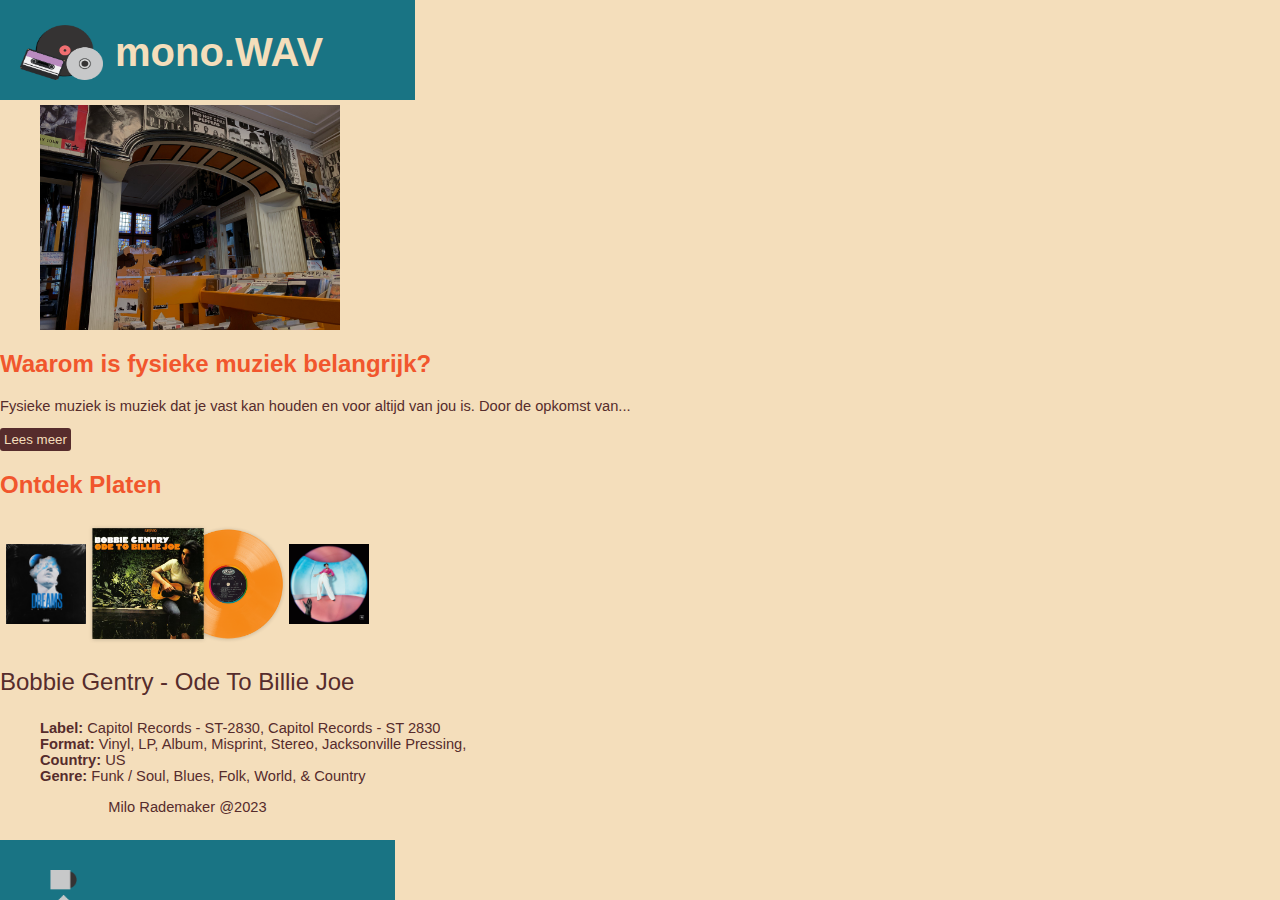
<file: mono.WAV web/index.html>
<!DOCTYPE html>
<html lang="en">

    <head>
        <meta charset="UTF-8">
        <meta name="viewport" content="width=device-width, initial-scale=1.0">
        <link href="style.css" rel="stylesheet">
        <title>mono.WAV</title>
        <link rel="icon" type="image/x-icon" href="photos/favicon-cassette.png">
    </head>

    <body>
        <header>
            <div class="flex-container">
                <img class="small" src="photos/vintage-records.png" alt="Vintage Records">
                <div>mono.WAV</div>
            </div>
        </header>

        <main>
            <img class="center" src="photos/IMG_0386.jpg" alt="Record Store">
            <h2>Waarom is fysieke muziek belangrijk?</h2>
            <p>Fysieke muziek is muziek dat je vast kan houden en voor altijd van jou is. Door de opkomst van...</p>
            <button>Lees meer</button>
            <h2>Ontdek Platen</h2>
            <div class="container">
                <img class="small2" src="photos/album2.jpg" alt="DREAMS album">
                <img class="medium" src="photos/album1.png" alt="ODE to Billy Joe album">
                <img class="small2" src="photos/album3.jpg" alt="Harry Styles album">
            </div>
            <h3>Bobbie Gentry - Ode To Billie Joe</h3>
            <ul>
                <li><b>Label:</b> Capitol Records - ST-2830, Capitol Records - ST 2830</li>
                <li><b>Format:</b> Vinyl, LP, Album, Misprint, Stereo, Jacksonville Pressing,</li>
                <li><b>Country:</b> US</li>
                <li><b>Genre:</b> Funk / Soul, Blues, Folk, World, & Country</li>
            </ul>
        </main>

        <footer>
            <p>Milo Rademaker @2023</p>
        </footer>

        <nav>
            <ul>
                <li><a href="records.html"><img class="tiny" src="photos/icon-record.png" alt="nav records"></a></li>
                <li><a href="index.html"><img class="tiny" src="photos/icon-home.png" alt="nav home"></a></li>
                <li><a href="winkels.html"><img class="tiny" src="photos/icon-bag.png" alt="nav winkels"></a></li>
            </ul>
        </nav>
    </body>
</html>
</file>
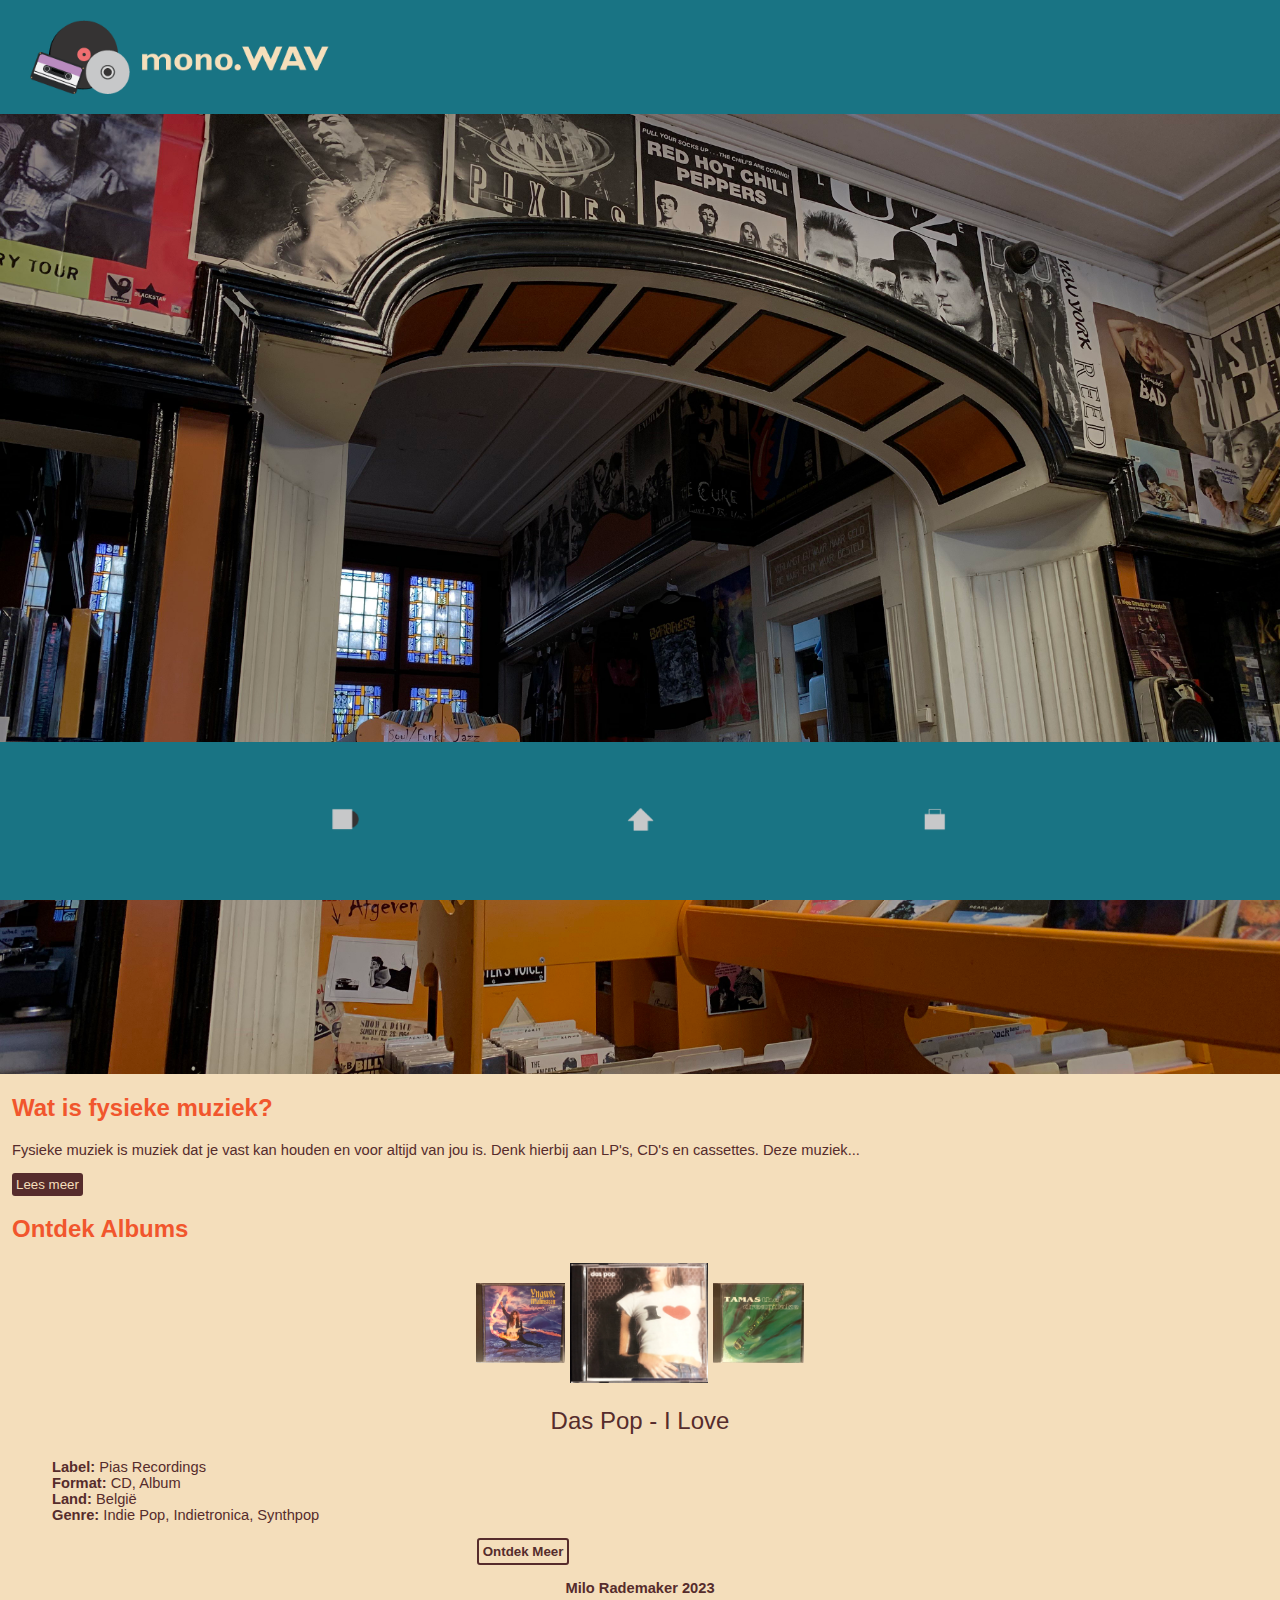
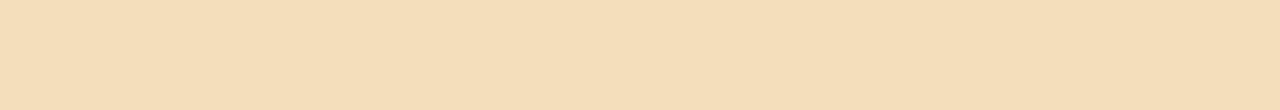
<file: web/index.html>
<!DOCTYPE html>
<html lang="en">

    <head>
        <meta charset="UTF-8">
        <meta name="viewport" content="width=device-width, initial-scale=1.0">
        <link href="style.css" rel="stylesheet">
        <title>mono.WAV</title>
        <link rel="icon" type="image/x-icon" href="photos/favicon-cassette.png">
    </head>

    <body>
        <header>
            <div class="flex-container">
                <a href="index.html"><img class="logo" src="photos/mono.wav-logo.png" alt="Mono.WAV logo"></a>
            </div>
        </header>

        <main>
            <img src="photos/IMG_0386.jpg" alt="Record Store">
            
            <div class="wrap">
                <h2>Wat is fysieke muziek?</h2>
                <p>Fysieke muziek is muziek dat je vast kan houden en voor altijd van jou is. Denk hierbij aan LP's, CD's en
                    cassettes. Deze muziek...</p>
                <button class="button1">Lees meer</button>
                <h2>Ontdek Albums</h2>
                <div class="container">
                    <img class="small2" src="photos/album2.jpg" alt="Malmsteen album">
                    <img class="medium" src="photos/album1.jpg" alt="Das Pop album">
                    <img class="small2" src="photos/album3.jpg" alt="Tamas the dreamlake album">
                </div>
                <h3 class="aligncenter">Das Pop - I Love</h3>
                <ul>
                    <li><b>Label:</b> Pias Recordings</li>
                    <li><b>Format:</b> CD, Album</li>
                    <li><b>Land:</b> België</li>
                    <li><b>Genre:</b> Indie Pop, Indietronica, Synthpop</li>
                </ul>
                <button onclick="location.href= 'records.html'" class="button2">Ontdek Meer</button>
            </div>
        </main>

        <footer>
            <p><b>Milo Rademaker 2023</b></p>
        </footer>

        <nav>
            <ul>
                <li><a href="records.html"><img class="tiny" src="photos/icon-record2.png" alt="nav records"></a></li>
                <li><a href="index.html"><img class="tiny" src="photos/icon-home2.png" alt="nav home"></a></li>
                <li><a href="winkels.html"><img class="tiny" src="photos/icon-bag2.png" alt="nav winkels"></a></li>
            </ul>
        </nav>
    </body>
</html>
</file>
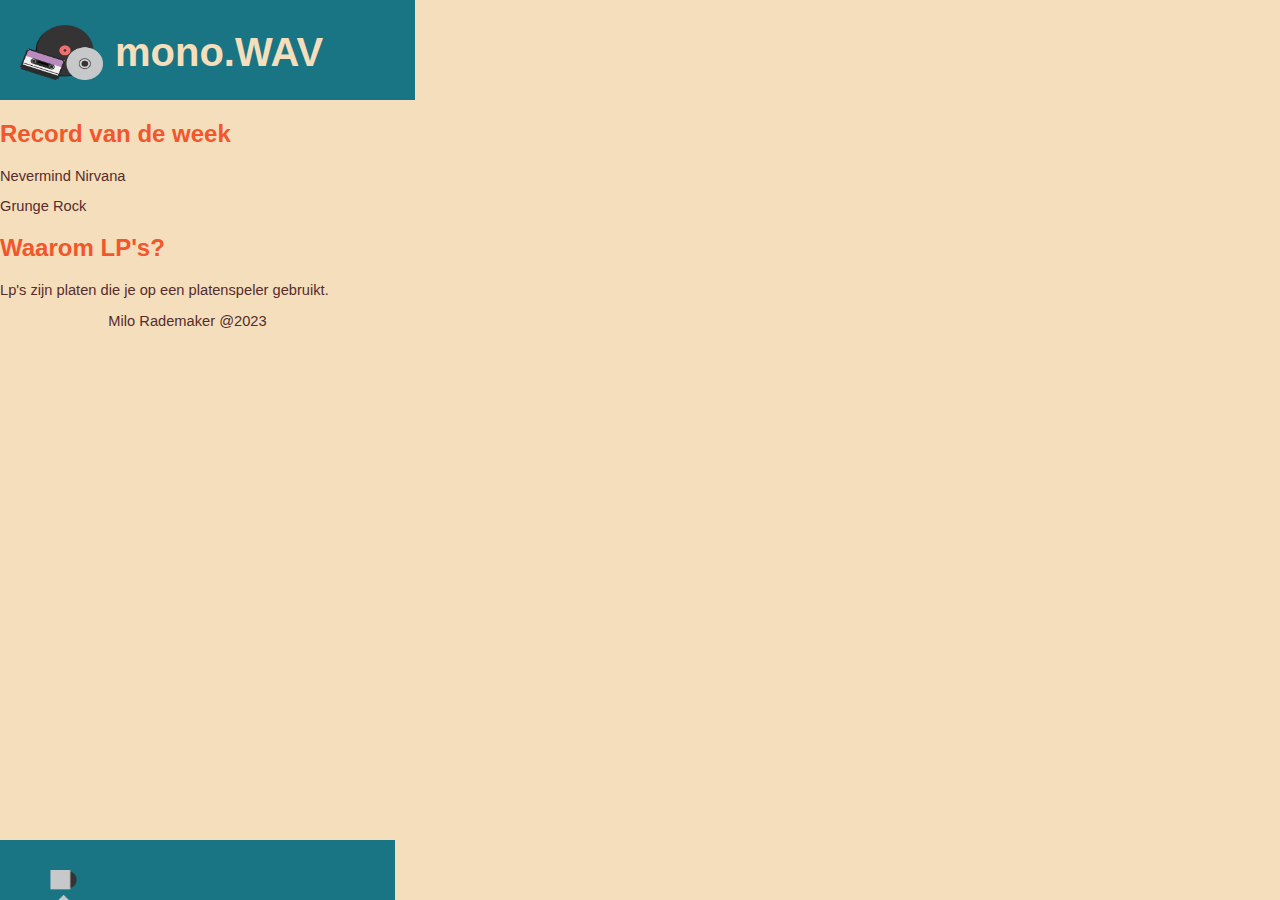
<file: mono.WAV web/records.html>
<!DOCTYPE html>
<html lang="en">

    <head>
        <meta charset="UTF-8">
        <meta name="viewport" content="width=device-width, initial-scale=1.0">
        <link href="style.css" rel="stylesheet">
        <title>mono.WAV</title>
        <link rel="icon" type="image/x-icon" href="photos/favicon-cassette.png">
    </head>

    <body>
        <header>
            <div class="flex-container">
                <img class="small" src="photos/vintage-records.png" alt="Vintage Records">
                <div>mono.WAV</div>
            </div>
        </header>

        <main>
            <h2>Record van de week</h2>
            <p>Nevermind Nirvana</p>
            <p>Grunge Rock</p>
            <h2>Waarom LP's?</h2>
            <p>Lp's zijn platen die je op een platenspeler gebruikt. </p>
        </main>

        <footer>
            <p>Milo Rademaker @2023</p>
        </footer>

        <nav>
            <ul>
                <li><a href="records.html"><img class="tiny" src="photos/icon-record.png" alt="nav records"></a></li>
                <li><a href="index.html"><img class="tiny" src="photos/icon-home.png" alt="nav home"></a></li>
                <li><a href="winkels.html"><img class="tiny" src="photos/icon-bag.png" alt="nav winkels"></a></li>
            </ul>
        </nav>
    </body>
</html>
</file>
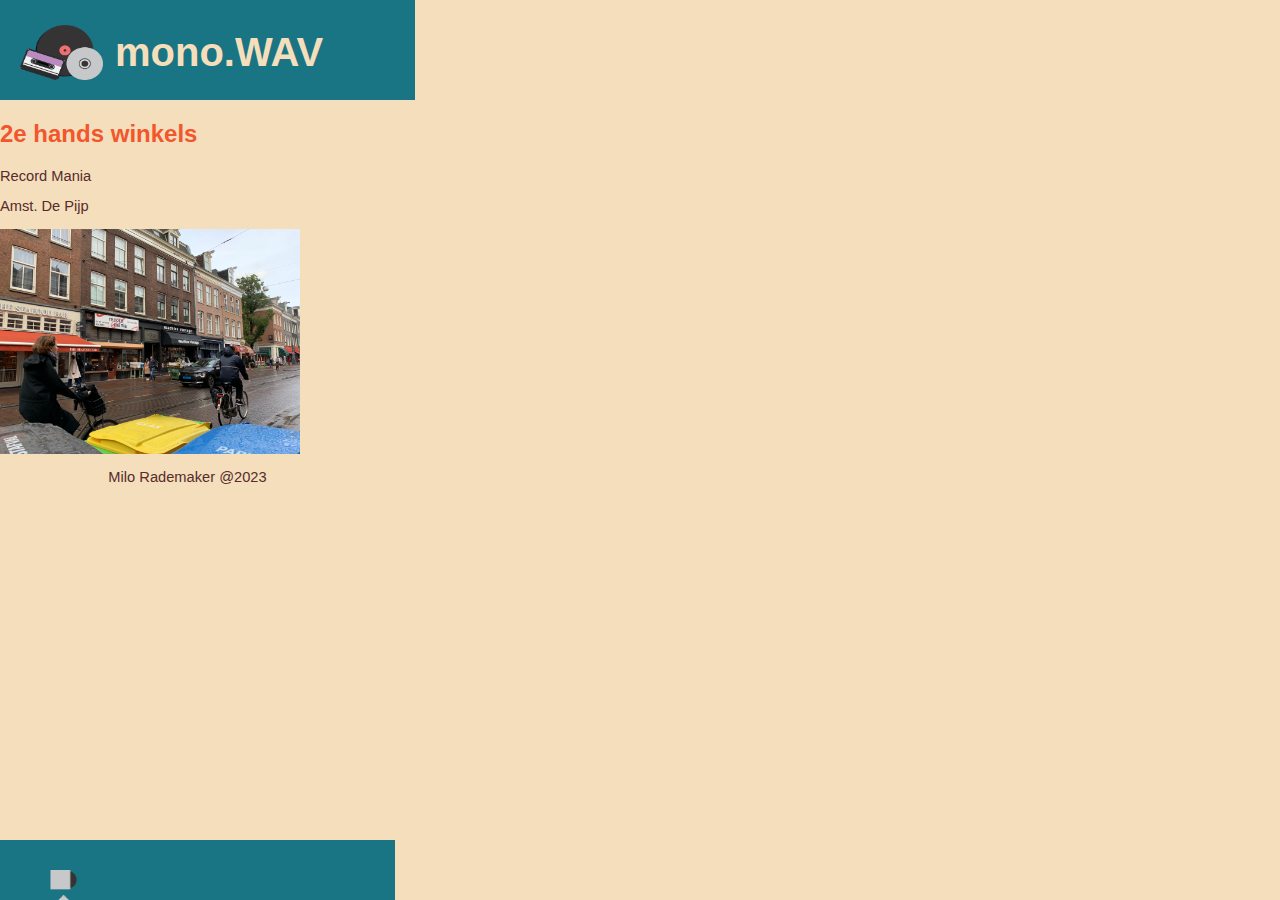
<file: mono.WAV web/winkels.html>
<!DOCTYPE html>
<html lang="en">

    <head>
        <meta charset="UTF-8">
        <meta name="viewport" content="width=device-width, initial-scale=1.0">
        <link href="style.css" rel="stylesheet">
        <title>mono.WAV</title>
        <link rel="icon" type="image/x-icon" href="photos/favicon-cassette.png">
    </head>

    <body>
        <header>
            <div class="flex-container">
                <img class="small" src="photos/vintage-records.png" alt="Vintage Records">
                <div>mono.WAV</div>
            </div>
        </header>

        <main>
            <h2>2e hands winkels</h2>
            <p>Record Mania</p>
            <p>Amst. De Pijp</p>
            <img src="photos/IMG_0360.jpg" alt="Record Mania">
        </main>

        <footer>
            <p>Milo Rademaker @2023</p>
        </footer>

        <nav>
            <ul>
                <li><a href="records.html"><img class="tiny" src="photos/icon-record.png" alt="nav records"></a></li>
                <li><a href="index.html"><img class="tiny" src="photos/icon-home.png" alt="nav home"></a></li>
                <li><a href="winkels.html"><img class="tiny" src="photos/icon-bag.png" alt="nav winkels"></a></li>
            </ul>
        </nav>
    </body>
</html>
</file>
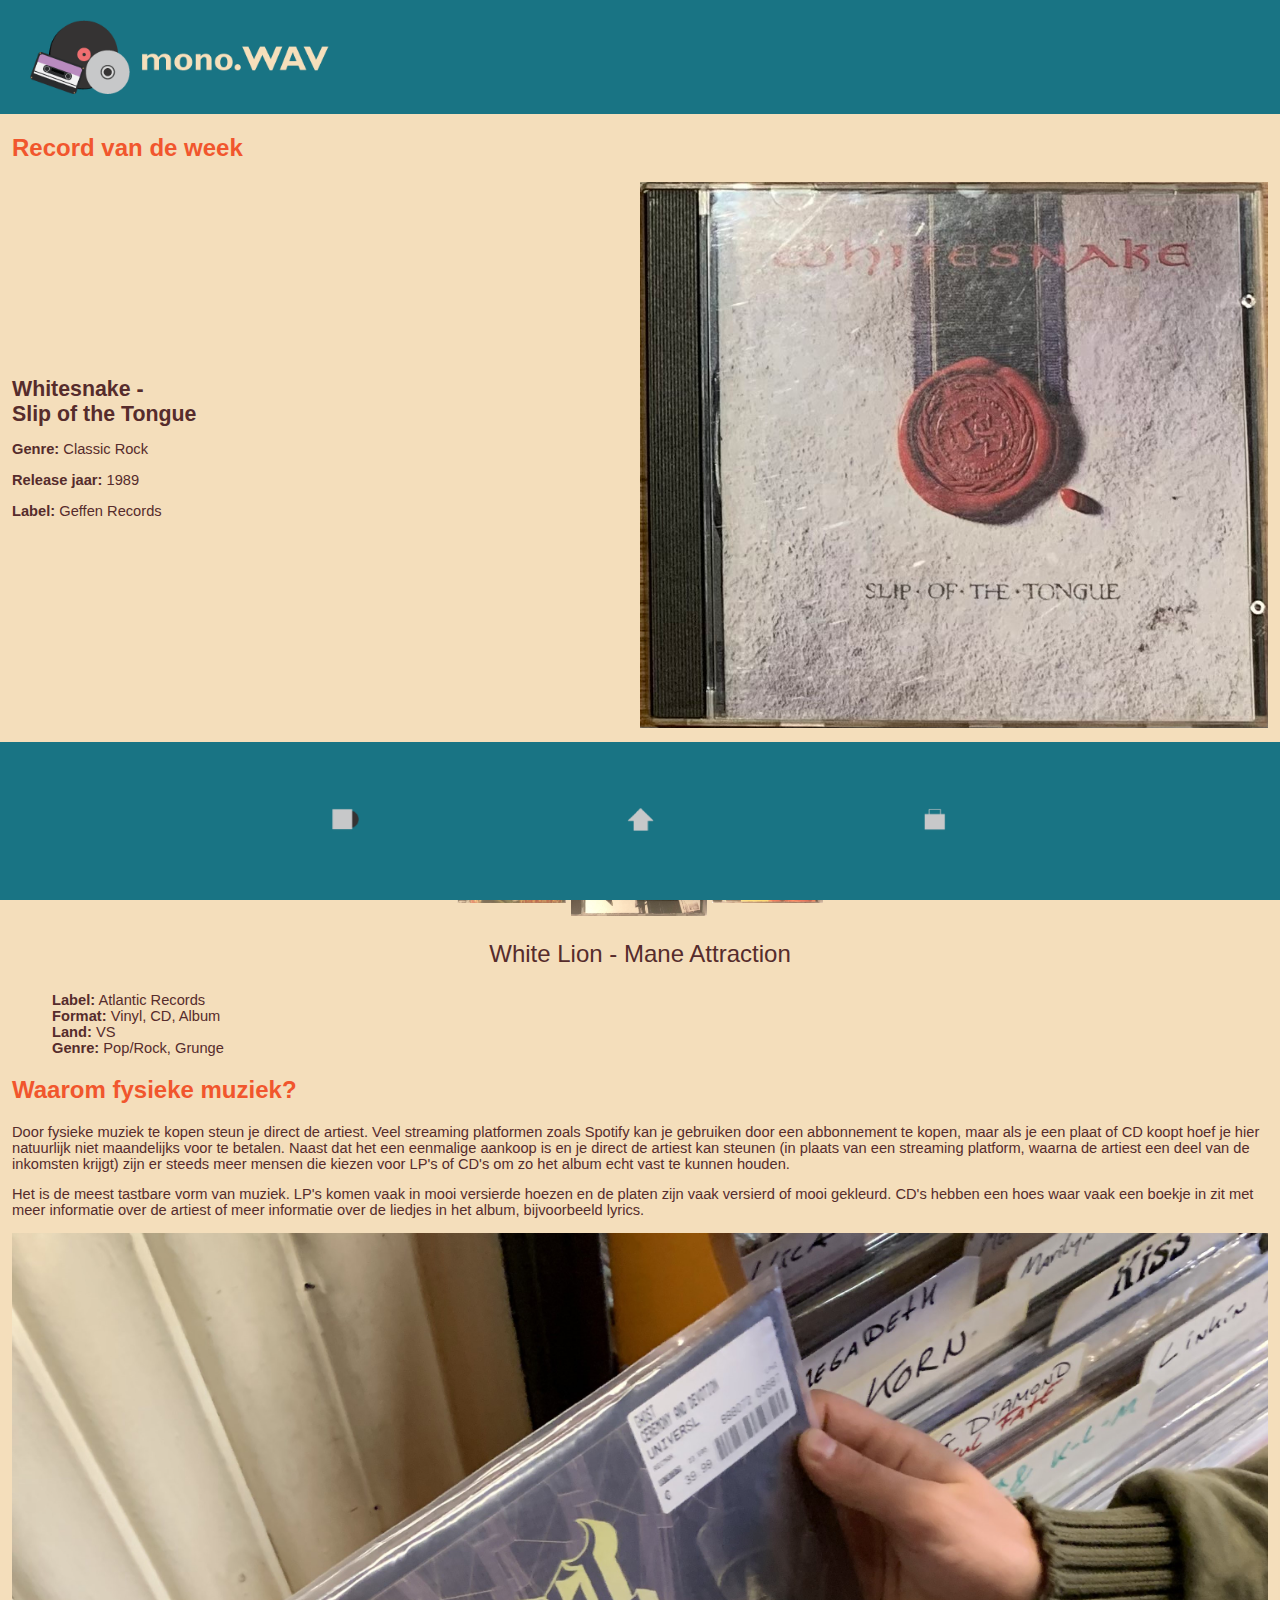
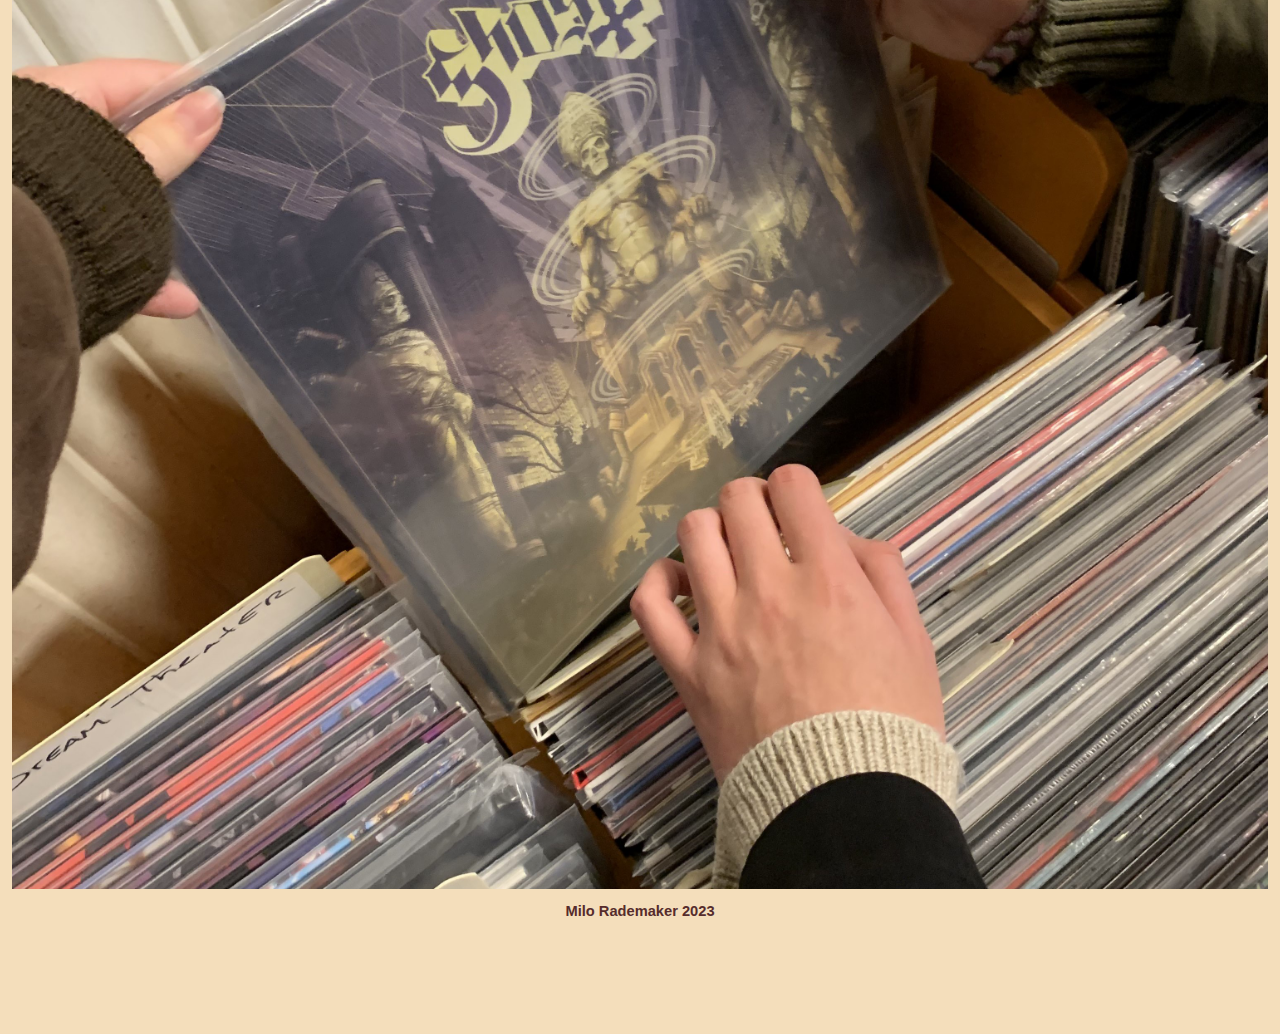
<file: web/records.html>
<!DOCTYPE html>
<html lang="en">

    <head>
        <meta charset="UTF-8">
        <meta name="viewport" content="width=device-width, initial-scale=1.0">
        <link href="style.css" rel="stylesheet">
        <title>mono.WAV</title>
        <link rel="icon" type="image/x-icon" href="photos/favicon-cassette.png">
    </head>

    <body>
        <header>
            <div class="flex-container">
                <a href="index.html"><img class="logo" src="photos/mono.wav-logo.png" alt="Mono.WAV logo"></a>
            </div>
        </header>

        <main>
            <div class="wrap">
                <h2>Record van de week</h2>
                <div class="container2">
                    <div class="column">
                        <h4>Whitesnake -<br> Slip of the Tongue</h4>
                        <p><b>Genre:</b> Classic Rock</p>
                        <p><b>Release jaar:</b> 1989</p>
                        <p><b>Label:</b> Geffen Records</p>
                    </div>
                    <div class="column">
                        <img src="photos/album7.jpg" alt="Whitesnake - Slip of the Tongue">
                    </div>
                </div>
                <h2>Meer om te ontdekken</h2>
                <div class="container">
                    <img class="small3" src="photos/album4.jpg" alt="Steve Vai Album">
                    <img class="medium" src="photos/album5.jpg" alt="White Lion Album">
                    <img class="small3" src="photos/album6.jpg" alt="Y&T Album">
                </div>
                <h3 class="aligncenter">White Lion - Mane Attraction</h3>
                <ul>
                    <li><b>Label:</b> Atlantic Records</li>
                    <li><b>Format:</b> Vinyl, CD, Album</li>
                    <li><b>Land:</b> VS</li>
                    <li><b>Genre:</b> Pop/Rock, Grunge</li>
                </ul>
                <h2>Waarom fysieke muziek?</h2>
                <p>Door fysieke muziek te kopen steun je direct de artiest. Veel streaming platformen zoals Spotify kan je gebruiken
                    door een abbonnement te kopen, maar als je een plaat of CD koopt hoef je hier natuurlijk niet maandelijks voor te betalen.
                    Naast dat het een eenmalige aankoop is en je direct de artiest kan steunen (in plaats van een streaming platform, waarna
                    de artiest een deel van de inkomsten krijgt) zijn er steeds meer mensen die kiezen voor LP's of CD's om zo het album echt vast
                    te kunnen houden.</p>
                <p>Het is de meest tastbare vorm van muziek. LP's komen vaak in mooi versierde hoezen en de platen zijn vaak
                    versierd of mooi gekleurd. CD's hebben een hoes waar vaak een boekje in zit met meer informatie over de artiest of meer
                    informatie over de liedjes in het album, bijvoorbeeld lyrics.</p>
                <img src="photos/IMG_0372.jpg" alt="Ghost Album">
            </div>
        </main>

        <footer>
            <p><b>Milo Rademaker 2023</b></p>
        </footer>

        <nav>
            <ul>
                <li><a href="records.html"><img class="tiny" src="photos/icon-record2.png" alt="nav records"></a></li>
                <li><a href="index.html"><img class="tiny" src="photos/icon-home2.png" alt="nav home"></a></li>
                <li><a href="winkels.html"><img class="tiny" src="photos/icon-bag2.png" alt="nav winkels"></a></li>
            </ul>
        </nav>
    </body>
</html>
</file>
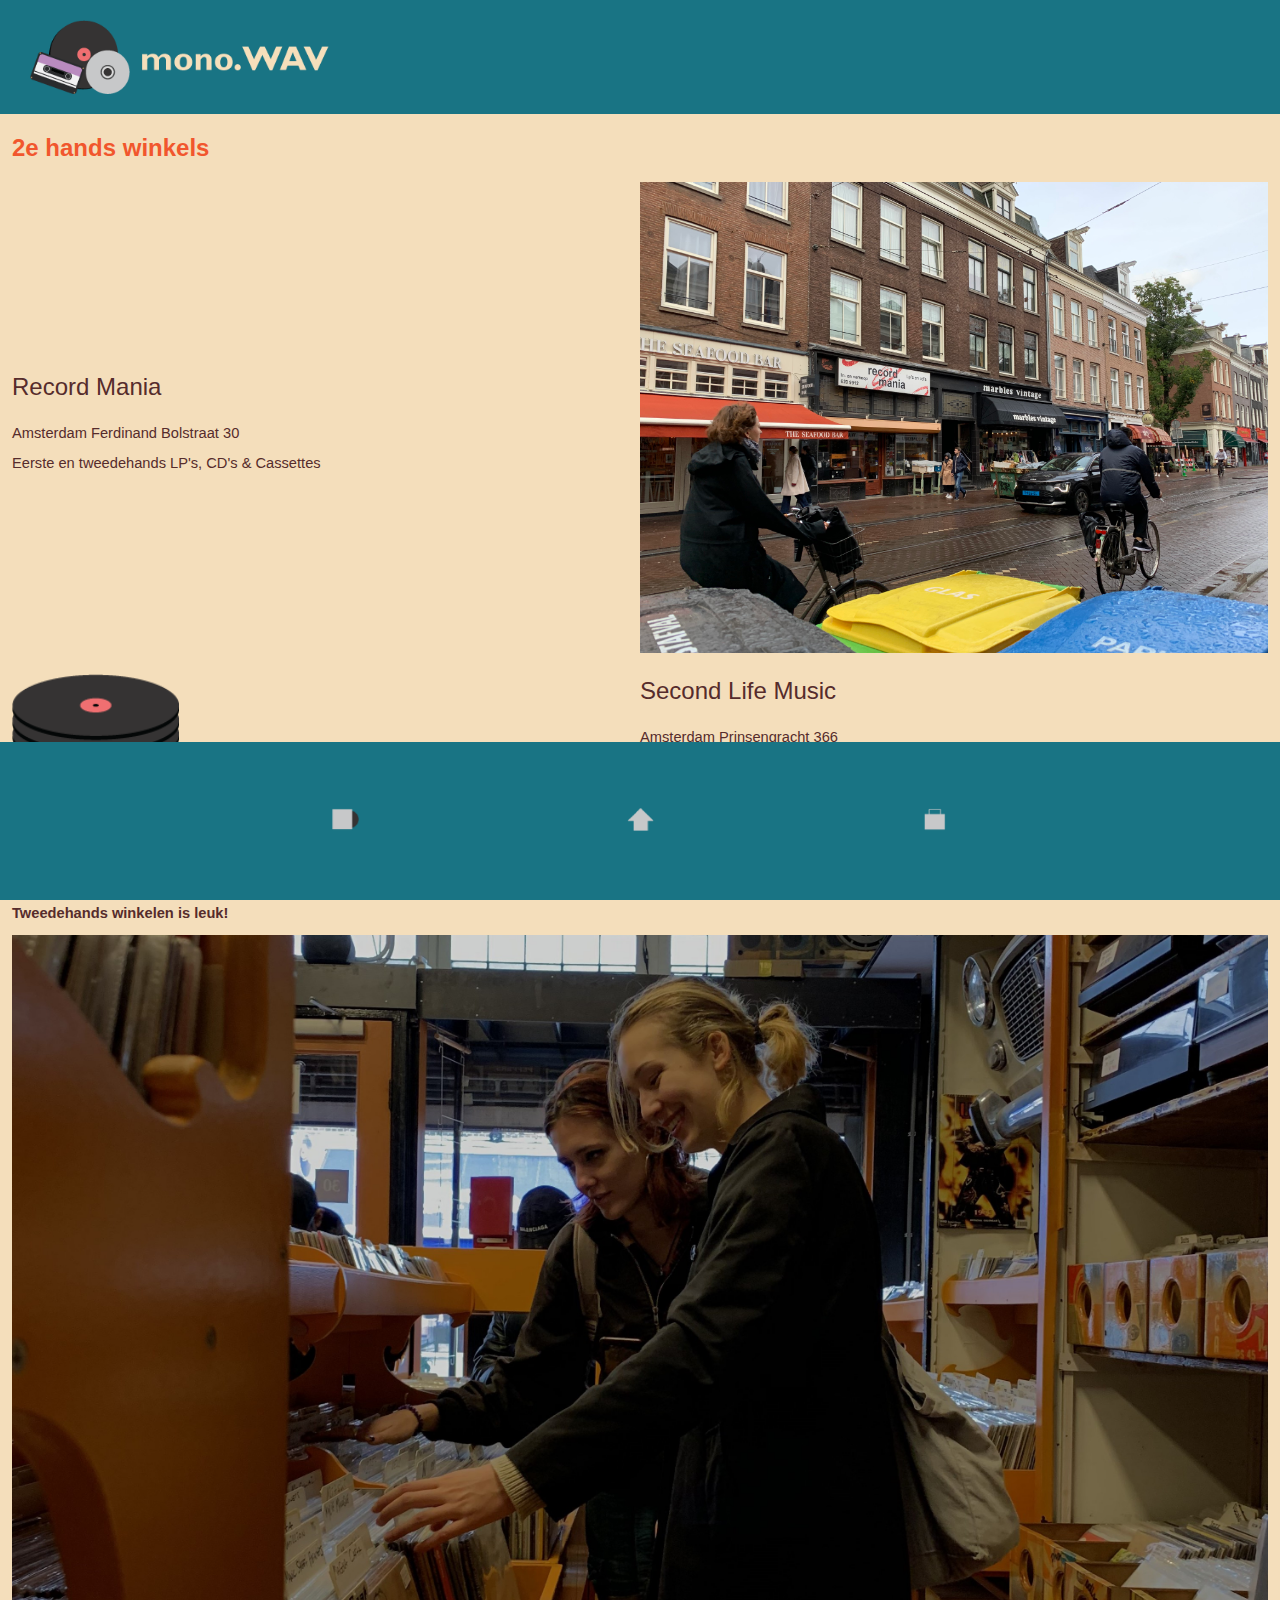
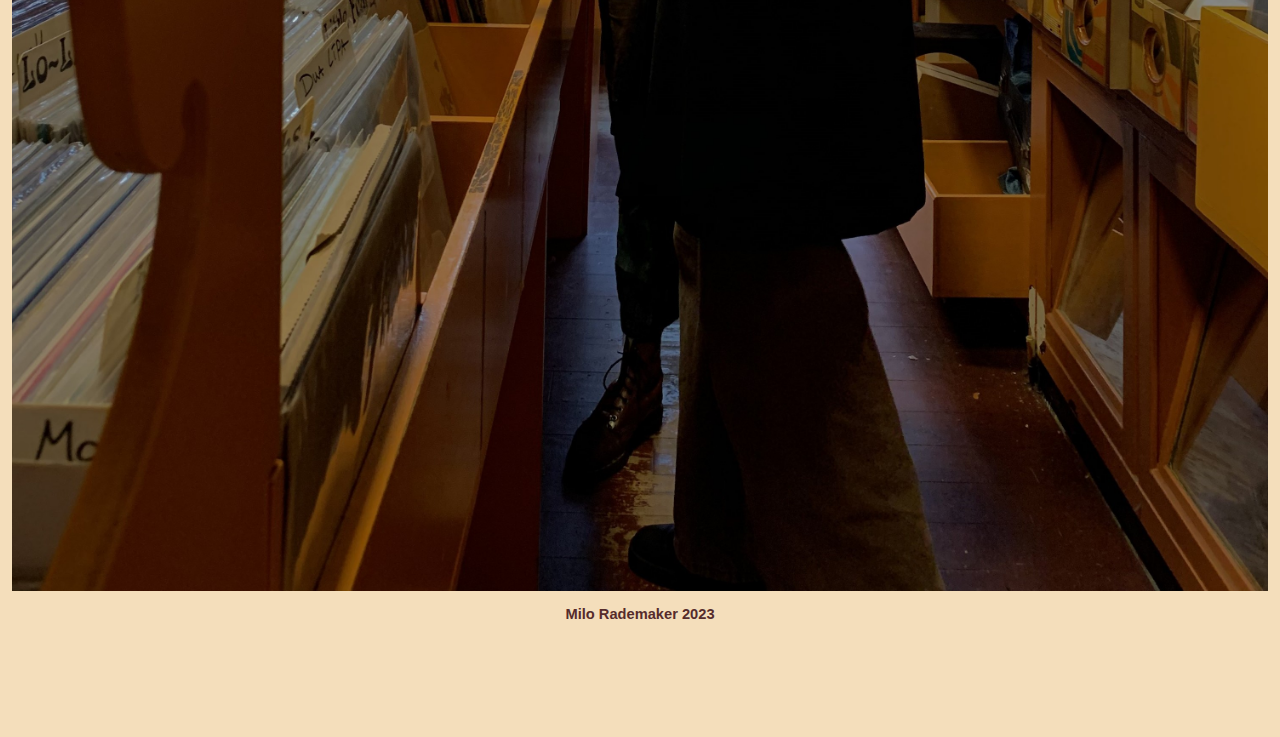
<file: web/winkels.html>
<!DOCTYPE html>
<html lang="en">

    <head>
        <meta charset="UTF-8">
        <meta name="viewport" content="width=device-width, initial-scale=1.0">
        <link href="style.css" rel="stylesheet">
        <title>mono.WAV</title>
        <link rel="icon" type="image/x-icon" href="photos/favicon-cassette.png">
    </head>

    <body>
        <header>
            <div class="flex-container">
                <a href="index.html"><img class="logo" src="photos/mono.wav-logo.png" alt="Mono.WAV logo"></a>
            </div>
        </header>

        <main>
            <div class="wrap">
                <h2>2e hands winkels</h2>
                <div class="container2">
                    <div class="column">
                        <h3>Record Mania</h3>
                        <p>Amsterdam Ferdinand Bolstraat 30</p>
                        <p>Eerste en tweedehands LP's, CD's & Cassettes</p>
                    </div>
                    <div class="column">
                        <img src="photos/IMG_0360.jpg" alt="Record Mania">
                    </div>
                </div>
                <div class="container2">
                    <div class="column">
                        <img class="small3" src="photos/record-stack.png" alt="Stack of records">
                    </div>
                    <div class="column">
                        <h3>Second Life Music</h3>
                        <p>Amsterdam Prinsengracht 366</p>
                        <p>Tweedehands LP's & CD's</p>
                    </div>
                </div>
                <h2>Waarom niet nieuw?</h2>
                <p>Tweedehands muziek is de duurzaamste vorm van muziek. Voor de wereld en je portemonnee. Je hoeft de plaat of CD
                    namelijk maar een keer te kopen om er voor altijd van te kunnen genieten. Door een plaat fysiek te spelen (op een
                    platenspeler) gebruik je geen internet. Dit is duurzamer dan streamen, wat elke keer weer gebruik maakt van het
                    internet.</p>
                <p><b>Tweedehands winkelen is leuk!</b></p>
                <img src="photos/IMG_03852.jpg" alt="Record Store">
            </div>
        </main>

        <footer>
            <p><b>Milo Rademaker 2023</b></p>
        </footer>

        <nav>
            <ul>
                <li><a href="records.html"><img class="tiny" src="photos/icon-record2.png" alt="nav records"></a></li>
                <li><a href="index.html"><img class="tiny" src="photos/icon-home2.png" alt="nav home"></a></li>
                <li><a href="winkels.html"><img class="tiny" src="photos/icon-bag2.png" alt="nav winkels"></a></li>
            </ul>
        </nav>
    </body>
</html>
</file>
<file: mono.WAV web/style.css>
/*Text styling*/

h1, h2, h3 {
    font-family:'Gill Sans', 'Gill Sans MT', Calibri, 'Trebuchet MS', sans-serif;
}

h1 {
    font-size: 40pt;
    line-height: 1.375;
    font-weight: 700;
    text-align: center;
}

h2 {
    font-size: 18pt;
    font-weight: 700;
    font-style: normal;
    font-variant: normal;
    color:#f1562d;
}

h3 {
    font-size: 18pt;
    font-weight: 400;
    font-style: normal;
    font-variant: normal;
    color:#562c2c;
}

ul, li {
    display: block;
    text-decoration: none;
    color:#562c2c;
    font-size: 11pt;
    font-family: Arial, Helvetica, sans-serif;
}

p {
    font-size: 11pt;
    font-weight: 400;
    font-style: normal;
    font-variant: normal;
    color:#562c2c;
    font-family: Arial, Helvetica, sans-serif;
}

/*Body*/

body {
    font-family: Arial, Helvetica, sans-serif;
    background-size: cover;
    background-repeat: no-repeat;
    background-color: #f4debb;
    margin: 0;
}  

nav {
    bottom: 0;
    left: 0;
    width: 375px;
    height: 40px;
    padding: 10px;
    display: flex;
    flex-direction: row;
    position: fixed;
    justify-content: flex-start;
    background-color:#197484;
}

.flex-container {
    display: flex;
    width: 375px;
    height: 60px;
    padding: 20px;
    color: #f4debb; 
    background-color: #197484;
    font-family:'Gill Sans', 'Gill Sans MT', Calibri, 'Trebuchet MS', sans-serif;
}
  
.flex-container > div {
    font-size: 40px;
    font-weight: 700;
    margin-left: 12px;
    margin-top: 10px;
}

.container {
    display: flex;
    flex-direction: row;
    width: 375px;
    height: auto;
    overflow: hidden;
    margin-left: 6px;
    align-items: center;
    gap: 2px;
}

/*Images*/

img {
    display: block;
    width: 300px;
    height: auto;
    margin-top: 5px;
}

.center {
    display: block;
    margin-left: 40px;
}

.medium {
    display: block;
    width: auto;
    height: 120px;
}

.small {
    display: block;
    width: 83px;
    height: auto;
}

.small2 {
    display: block;
    width: auto;
    height: 80px;
}

.tiny {
    display: block;
    width: 27px;
    height: auto;
}

/*Button*/

button {
    border: none;
    border-radius: 3px;
    padding: 4px;
    text-align: center;
    text-decoration: none;
    background-color:#562c2c;
    color:#f4debb;
    font-family:'Gill Sans', 'Gill Sans MT', Calibri, 'Trebuchet MS', sans-serif;
}

/*Footer*/

footer {
    text-align: center;
    width: 375px;
}
</file>
<file: web/style.css>
/*Text styling*/

h1, h2, h3, h4 {
    font-family:'Gill Sans', 'Gill Sans MT', Calibri, 'Trebuchet MS', sans-serif;
}

h1 {
    font-size: 40pt;
    line-height: 1.375;
    font-weight: 700;
    text-align: center;
}

h2 {
    font-size: 18pt;
    font-weight: 700;
    font-style: normal;
    font-variant: normal;
    color:#f1562d;
}

h3 {
    font-size: 18pt;
    font-weight: 500;
    font-style: normal;
    font-variant: normal;
    color:#562c2c;
}

h4 {
    font-size: 16pt;
    font-weight: 600;
    font-style: normal;
    font-variant: normal;
    color:#562c2c;
    margin: 0;
}

.aligncenter {
    text-align: center;
}

ul, li {
    display: block;
    text-decoration: none;
    color:#562c2c;
    font-size: 11pt;
    font-family: Arial, Helvetica, sans-serif;
}

p {
    font-size: 11pt;
    font-weight: 400;
    font-style: normal;
    font-variant: normal;
    color:#562c2c;
    font-family: Arial, Helvetica, sans-serif;
}

/*Body*/

body {
    font-family: Arial, Helvetica, sans-serif;
    background-size: cover;
    background-repeat: no-repeat;
    background-color: #f4debb;
    margin: 0;
    padding-bottom: 100px;
}  

nav {
    bottom: 0;
    left: 0;
    width: 90%;
    height: 30px;
    padding: 5%;
    position: fixed;
    background-color:#197484;
}

nav ul {
    display: flex;
    justify-content: space-evenly;
    margin: 0;
    padding: 0;
}

.wrap {
    padding: 0 12px;
}

.flex-container {
    width: 100%; 
    background-color: #197484;
}

.flex-container a img {
    padding: 20px 0;
}

.flex-container > div {
    font-size: 40px;
    font-weight: 700;
    margin-left: 12px;
    margin-top: 10px;
}

.container {
    display: flex;
    flex-direction: row;
    width: 100%;
    height: auto;
    overflow: hidden;
    align-items: center;
    gap: 5px;
    justify-content: center;
}

.container2 {
    display: flex;
    flex-direction: row;
    width: 100%;
    height: auto;
    justify-content: center;
    align-items: center;
}

.column {
    width: 100%;
    justify-content: center;
}

/*Images*/

img {
    display: block;
    width: 100%;
    height: auto;
}

.medium {
    display: block;
    width: auto;
    height: 120px;
}

.small2 {
    display: block;
    width: auto;
    height: 80px;
}

.small3 {
    display: block;
    width: auto;
    height: 95px;
}

.tiny {
    display: block;
    width: 27px;
    height: auto;
}

.logo {
    display: block;
    width: 300px;
    height: auto;
    margin-left: 30px;
}

/*Button*/

.button1 {
    border: none;
    border-radius: 3px;
    padding: 4px;
    text-align: center;
    text-decoration: none;
    background-color:#562c2c;
    color:#f4debb;
    font-family:'Gill Sans', 'Gill Sans MT', Calibri, 'Trebuchet MS', sans-serif;
}

.button2 {
    border: 2px solid #562c2c;
    border-radius: 3px;
    padding: 4px;
    text-align: center;
    text-decoration: none;
    background-color:#f4debb;
    color:#562c2c;
    font-weight: 600;
    font-family:'Gill Sans', 'Gill Sans MT', Calibri, 'Trebuchet MS', sans-serif;
    margin-left: 37%;
}

/*Footer*/

footer {
    text-align: center;
    width: 100%;
}
</file>
